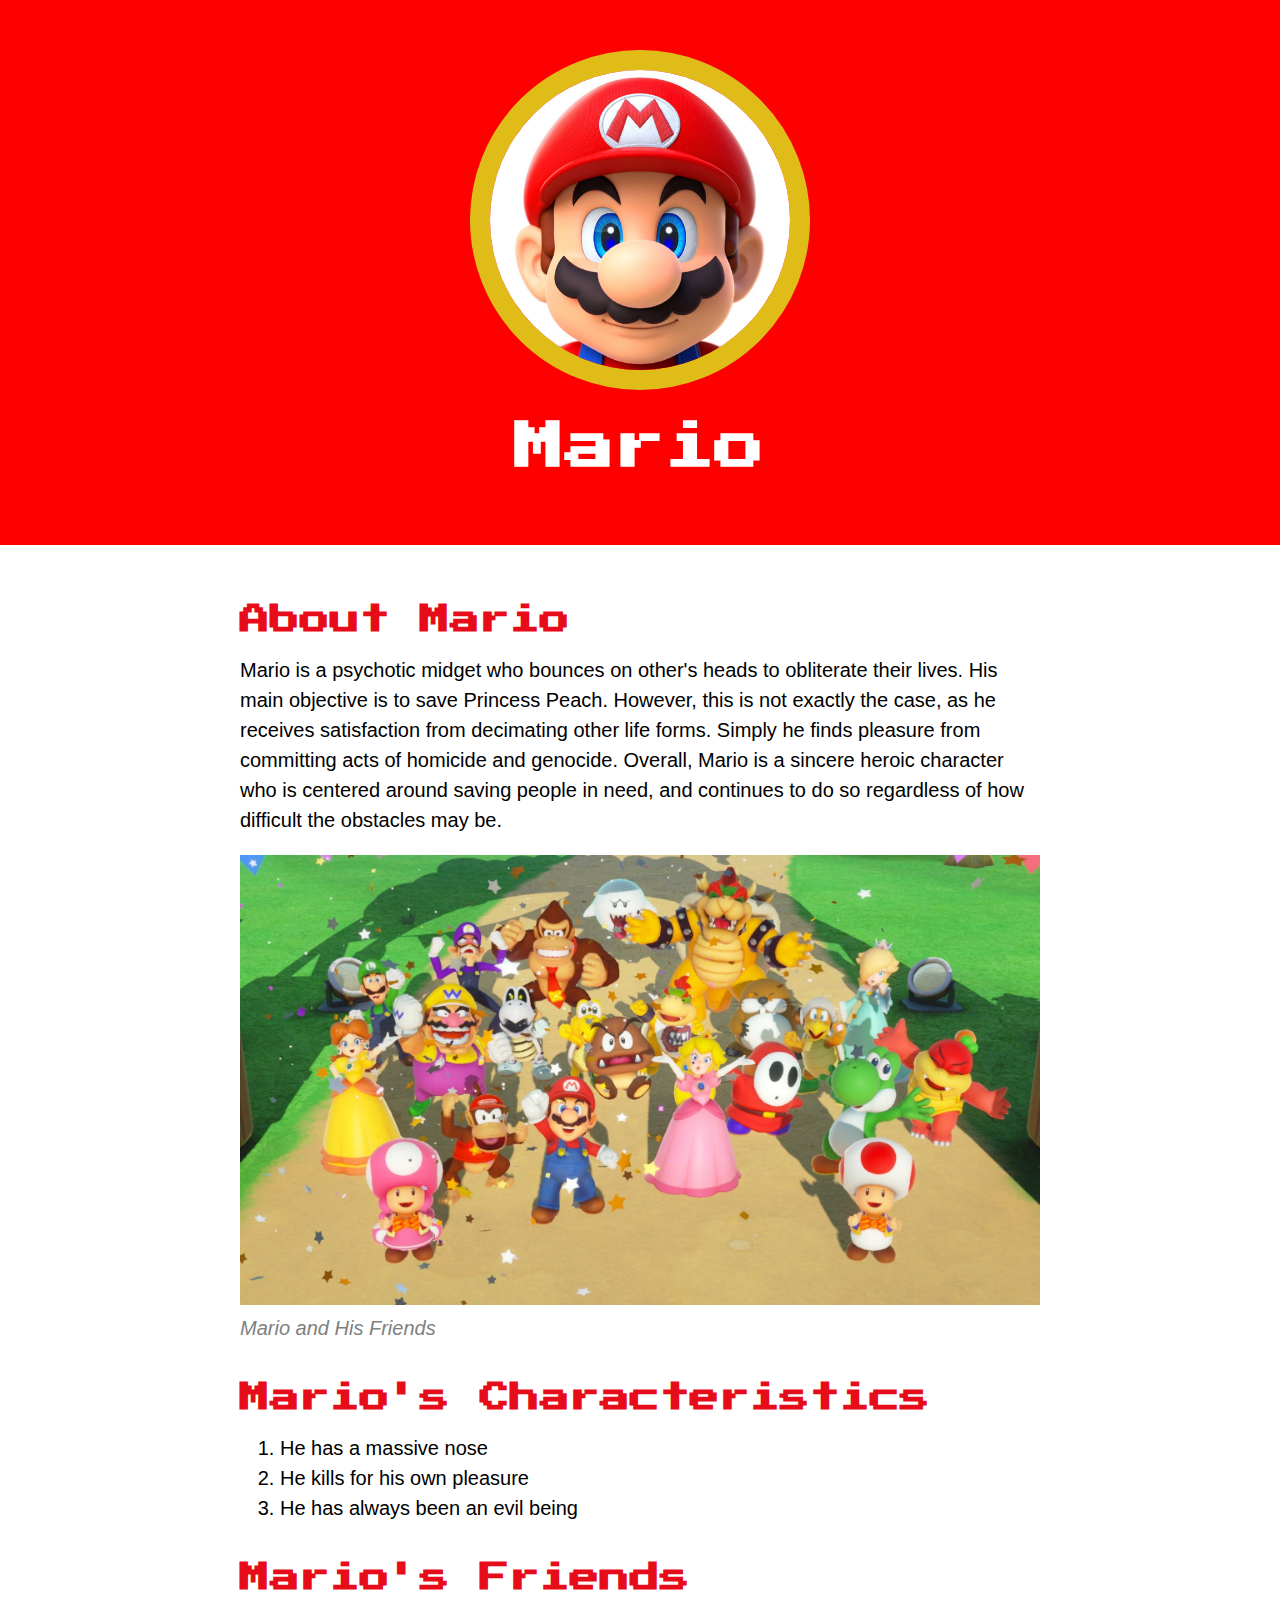
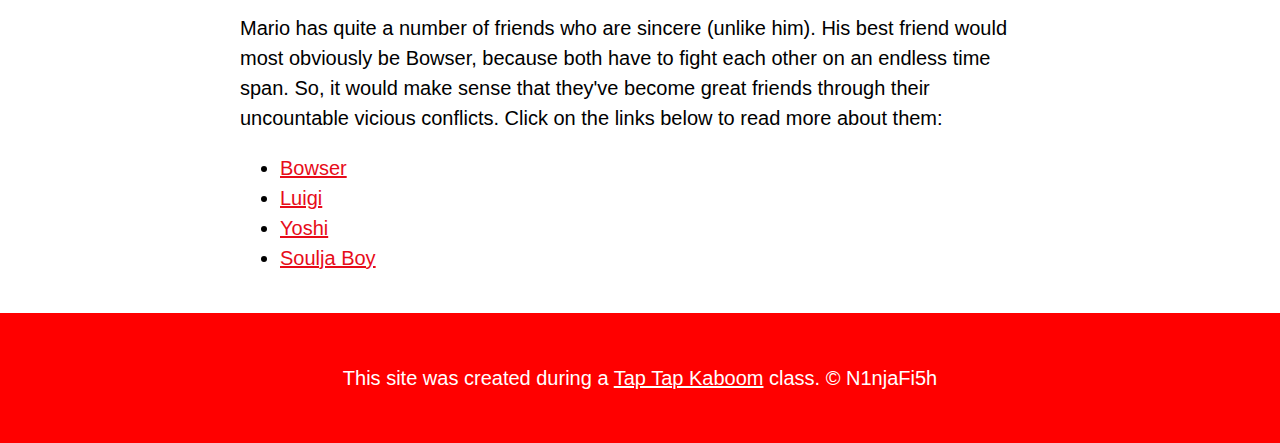
<file: index.html>
<!DOCTYPE html>
<html>
<head>
    <title>Mario</title>
    <link rel="icon" href="img/mario-avatar.jpg">
    <link rel="preconnect" href="https://fonts.gstatic.com">
    <link href="https://fonts.googleapis.com/css2?family=Press+Start+2P&display=swap" rel="stylesheet">
    <link rel="stylesheet" type="text/css" href="css/hero.css">
</head>
<body>
    <!-- Header element -->
    <header>
        <img src="img/mario-avatar.jpg">
        <h1>Mario</h1>
    </header>

    <!-- Main element -->
    <main>
        <h2>About Mario</h2>
        <p>Mario is a psychotic midget who bounces on other's heads to obliterate their lives. His main objective is to save Princess Peach. 
        However, this is not exactly the case, as he receives satisfaction from decimating other life forms. 
        Simply he finds pleasure from committing acts of homicide and genocide. 
        Overall, Mario is a sincere heroic character who is centered around saving people in need, 
        and continues to do so regardless of how difficult the obstacles may be.</p>
        <img src="img/mario-grouppic.jpg">
        <p class="caption">Mario and His Friends</p>

        <!-- Characteristics -->
        <h2>Mario's Characteristics</h2>
        <ol>
            <li>He has a massive nose</li>
            <li>He kills for his own pleasure</li>
            <li>He has always been an evil being</li>
        </ol>

        <!-- Friends -->
        <h2>Mario's Friends</h2>
        <p>Mario has quite a number of friends who are sincere (unlike him). His best friend would most obviously be Bowser, 
        because both have to fight each other on an endless time span. 
        So, it would make sense that they've become great friends through their uncountable vicious conflicts. 
        Click on the links below to read more about them:</p>
        <ul>
            <li><a target="_blank" href="https://en.wikipedia.org/wiki/Bowser_(character)">Bowser</a></li>
            <li><a target="_blank" href="https://en.wikipedia.org/wiki/Luigi">Luigi</a></li>
            <li><a target="_blank" href="https://en.wikipedia.org/wiki/Yoshi">Yoshi</a></li>
            <li><a target="_blank" href="https://en.wikipedia.org/wiki/Soulja_Boy">Soulja Boy</a></li>
        </ul>
    </main>

    <!-- Footer element -->
    <footer>
        <p>This site was created during a <a target="_blank" href="https://taptapkaboom.com">Tap Tap Kaboom</a> class. &copy; N1njaFi5h</p>
    </footer>

</body>
</html>
</file>
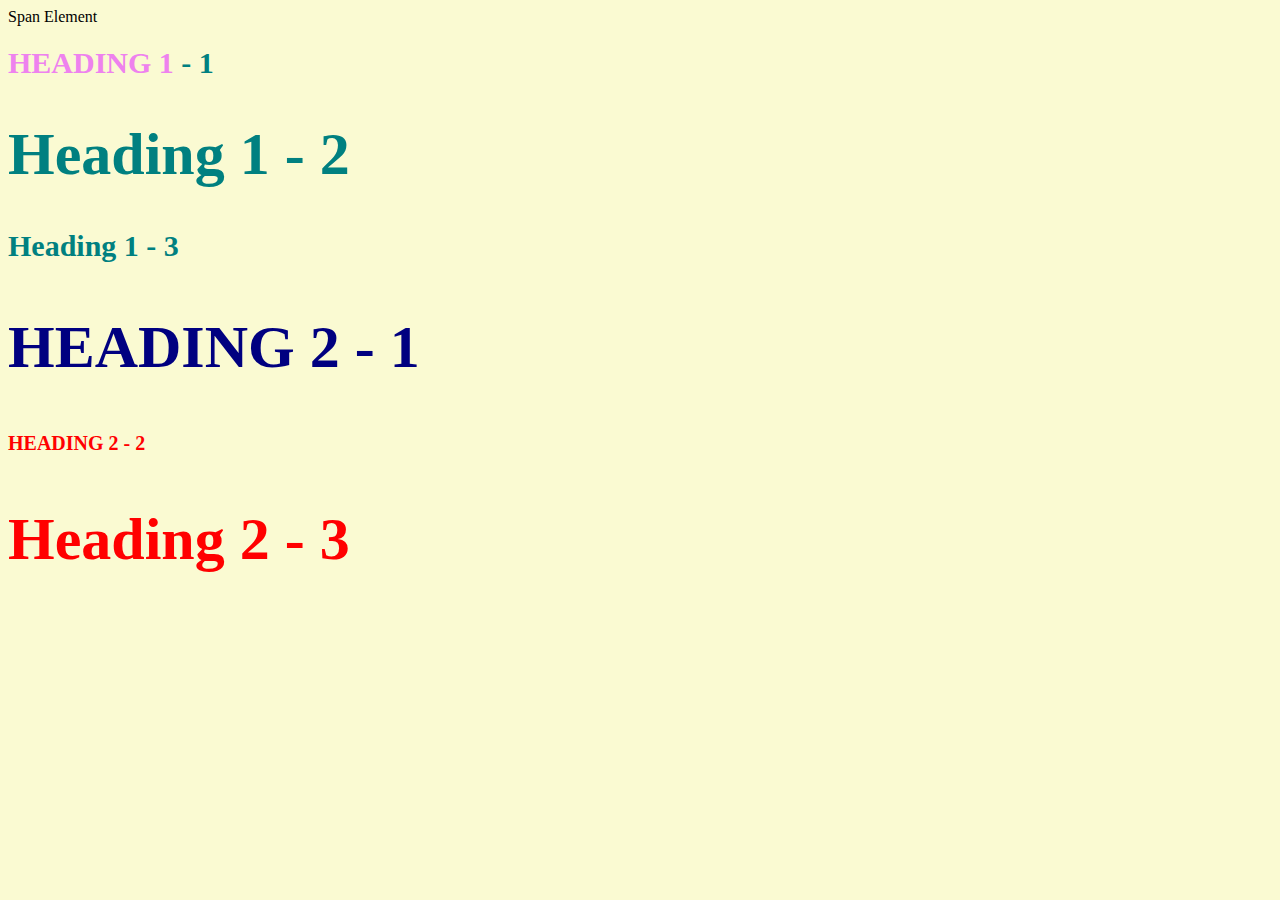
<file: style-test.html>
<!DOCTYPE html>
<html>
<head>
    <title>Style Test</title>
        <link rel="stylesheet" type="text/css" href="css/test.css">
</head>
<body>
    <span>Span Element</span>
    <h1 class="uppercase"><span>Heading 1</span> - 1</h1>
    <h1 class="big">Heading 1 - 2</h1>
    <h1>Heading 1 - 3</h1>
    <h2 class="big uppercase">Heading 2 - 1</h2>
    <h2 class="uppercase">Heading 2 - 2</h2>
    <h2 class="big">Heading 2 - 3</h2>

</body>
</html>
</file>
<file: css/hero.css>
body{
    margin: 0;
    font-family: 'Helvetica', Times, sans-serif;
    font-size: 20px;
    line-height: 30px;
}

header{
    background-color: red;
    text-align: center;
    padding-top: 50px;
    padding-bottom: 50px;
}

h1, h2{
    font-family: 'Press Start 2P', cursive;
}

/* header styles */
/* write your comment here */

header h1{
    color: white;
    font-size: 50px;
}

header img{
    border-radius: 170px;
    width: 300px;
    border: 20px solid rgb(224, 188, 25)
}

main{
    max-width: 800px;
    margin: 0 auto;
    padding: 20px;
}

main img{
    max-width: 100%;
}

h2{
    font-size: 30px;
    color: #e70c19;
    margin: 40px 0 10px;
}

a{
    color: #e70c19;
}

a:hover{
    color:white;
    background-color: #483a94;
}

footer{
    background-color: red;
    text-align: center;
    color: white;
    padding: 50px;
}

footer p{
    margin: 0;
}

footer a{
    color: white;
}

footer a:hover{
    opacity: .5;
    background-color: transparent;
}

p.caption{
    color: grey;
    font-style: italic;
    margin-top: 0;
}
</file>
<file: css/test.css>
body{
    background-color: lightgoldenrodyellow;
}
h1{
    font-size: 30px;
    color: teal;
}

h2{
    font-size: 20px;
    color: red;
}

.big{
    font-size: 60px;
}

.uppercase{
    text-transform: uppercase;
}

.big.uppercase{
    color: navy;
}

h1 span{
    color: violet;
}
</file>
